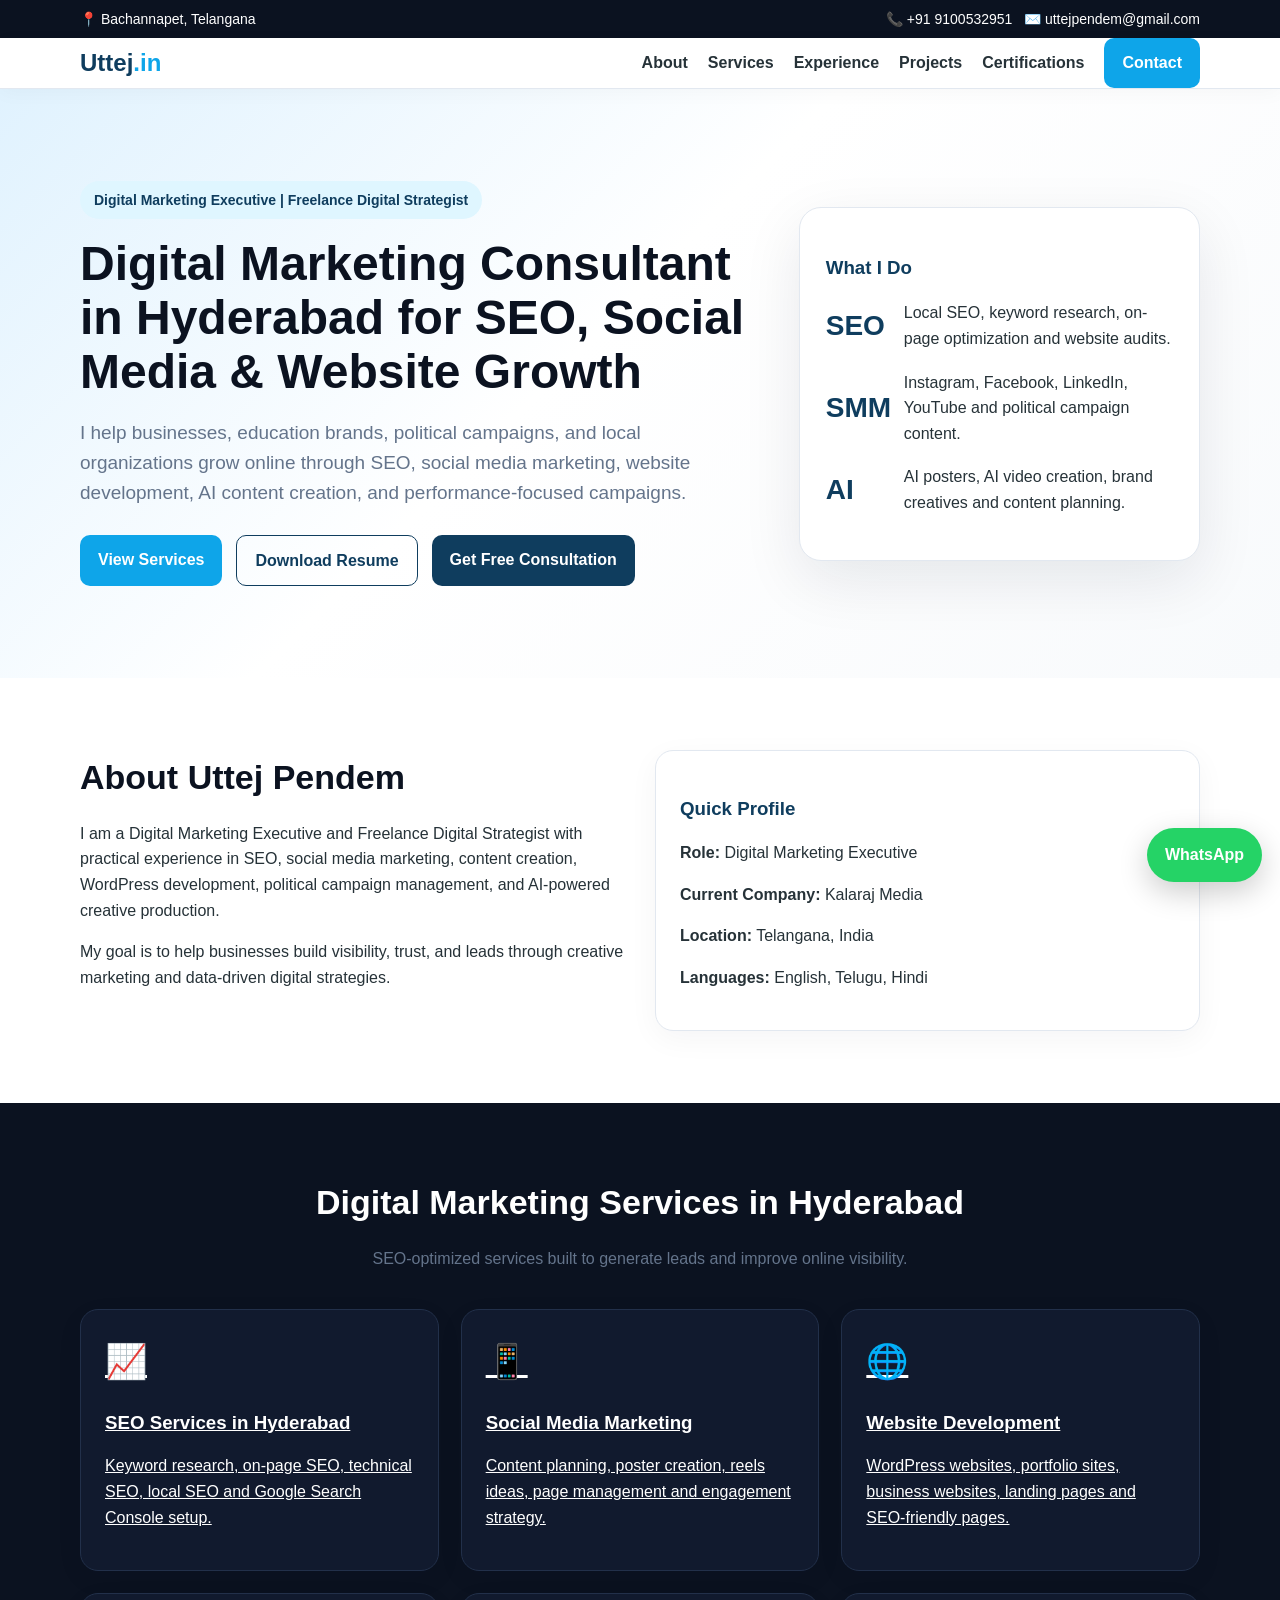
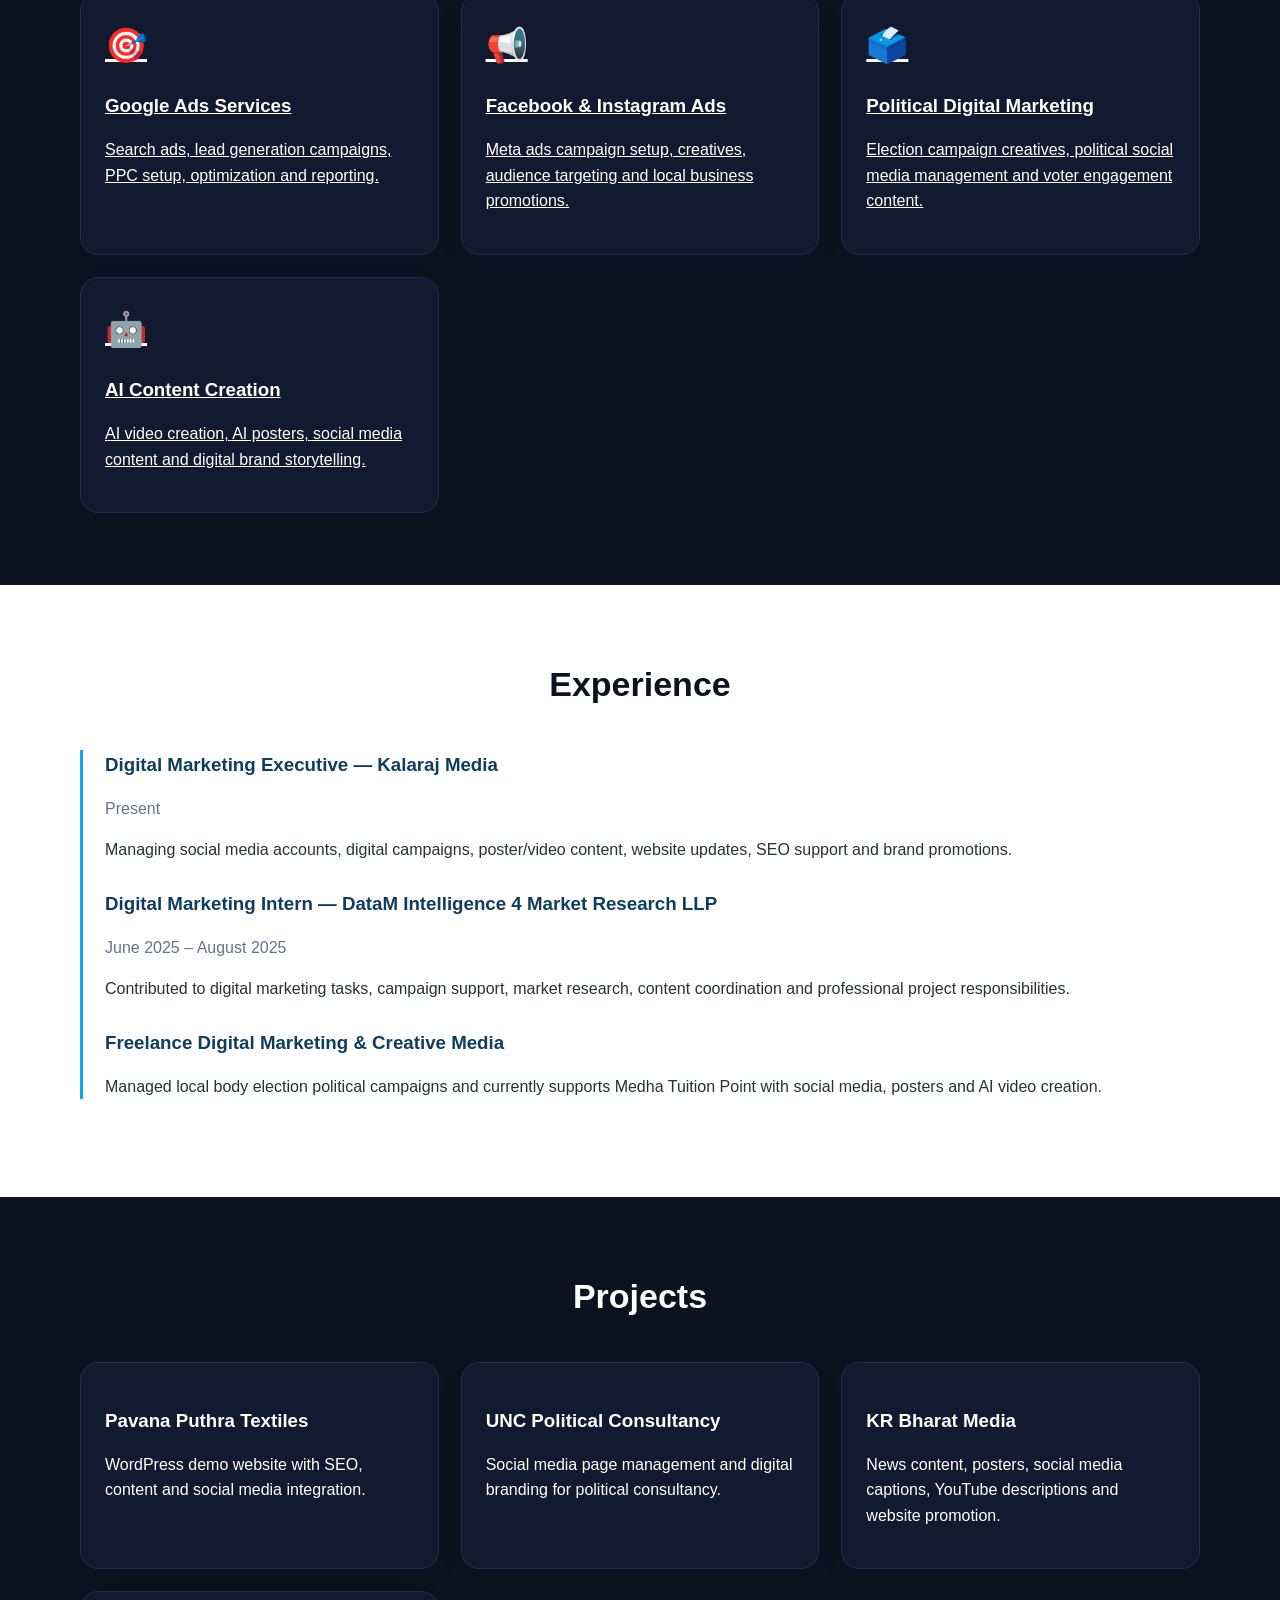
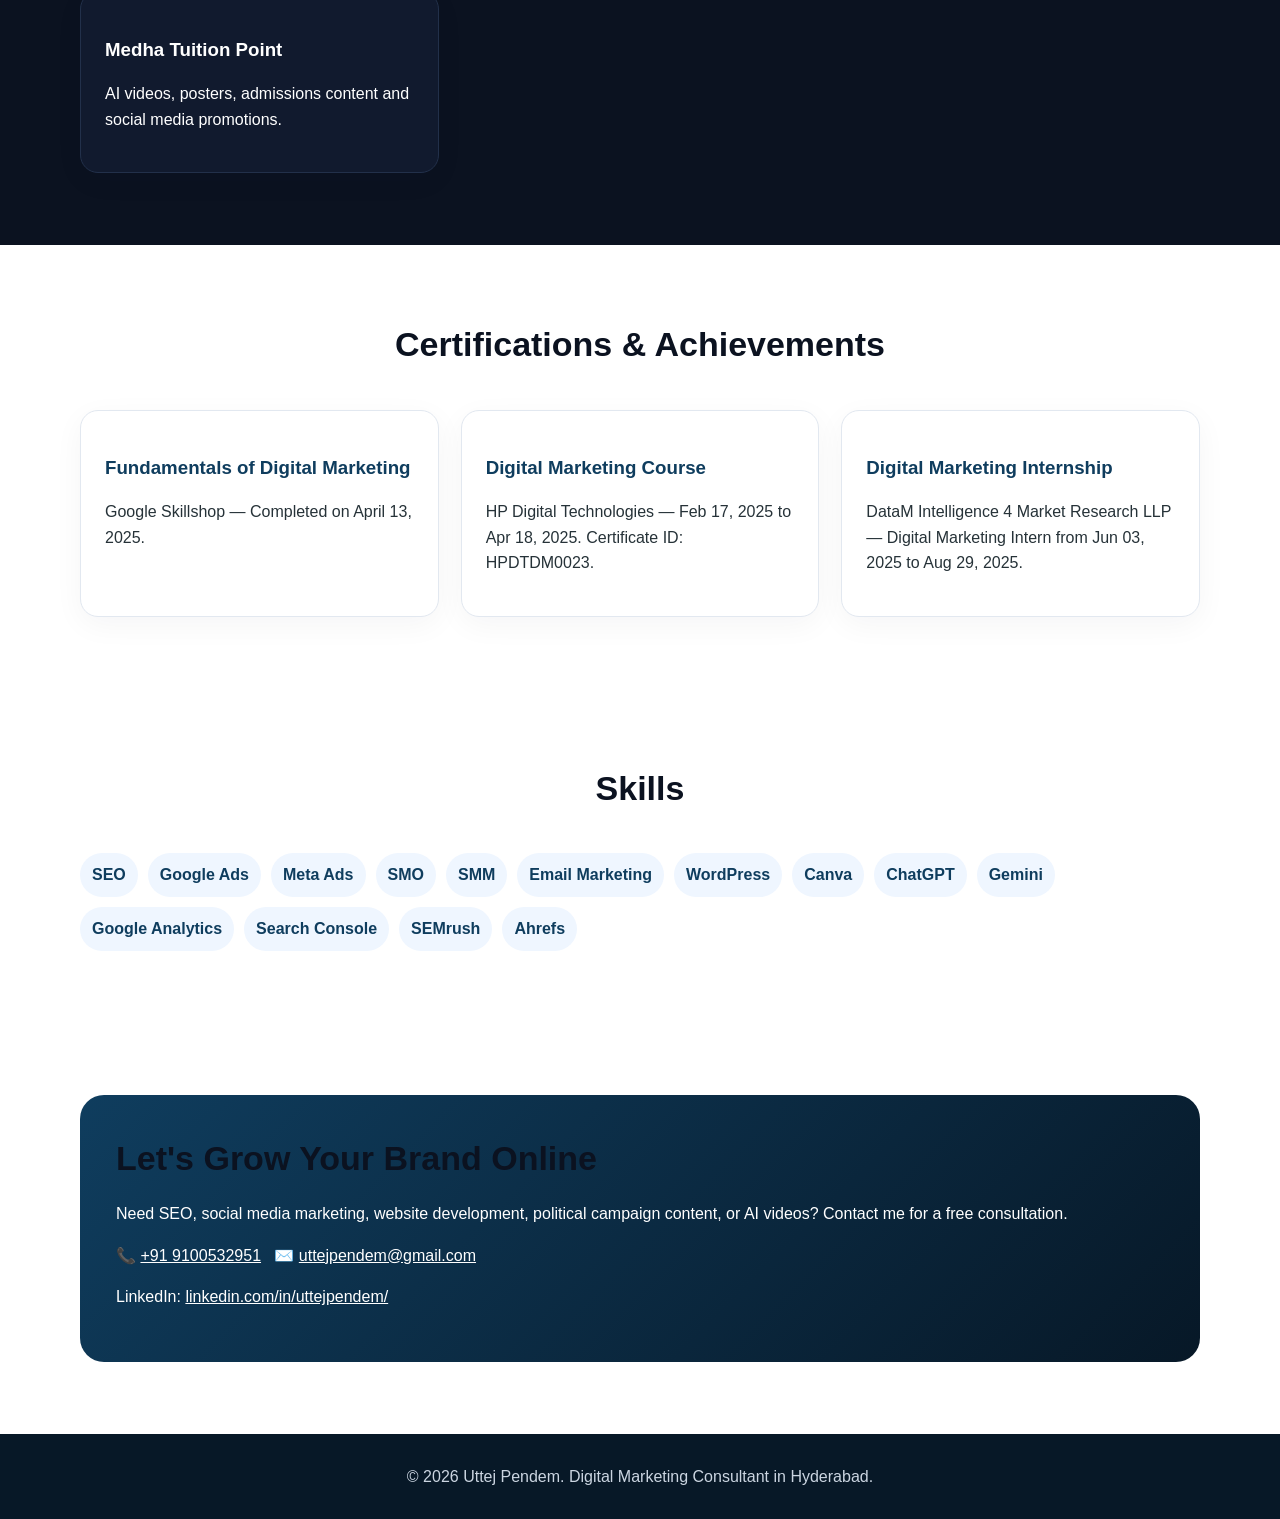
<file: index.html>
<!DOCTYPE html>
<html lang="en">
<head>
  <!-- Google tag (gtag.js) -->
<script async src="https://www.googletagmanager.com/gtag/js?id=G-8Q0YED52F7"></script>
<script>
  window.dataLayer = window.dataLayer || [];
  function gtag(){dataLayer.push(arguments);}
  gtag('js', new Date());

  gtag('config', 'G-8Q0YED52F7');
</script>
  <meta charset="UTF-8">
  <meta name="viewport" content="width=device-width, initial-scale=1.0">
  <title>Digital Marketing Consultant in Hyderabad | SEO, Social Media & Website Development | Uttej Pendem</title>
  <meta name="description" content="Uttej Pendem provides SEO, social media marketing, website development, Google Ads, Meta Ads, political campaign management, and AI content creation services in Hyderabad and Telangana.">
  <meta name="keywords" content="digital marketing consultant in Hyderabad, SEO expert Hyderabad, freelance digital marketer Hyderabad, social media marketing Hyderabad, website development Hyderabad, political digital marketing Telangana, AI video creation services">
  <link rel="canonical" href="https://uttej.in/">
  <meta property="og:title" content="Uttej Pendem | Digital Marketing Consultant in Hyderabad">
  <meta property="og:description" content="SEO, social media marketing, website development, political campaign management and AI content creation services.">
  <meta property="og:type" content="website">
  <meta property="og:url" content="https://uttej.in/">
  <link rel="stylesheet" href="style.css">
  <script type="application/ld+json">{"@context":"https://schema.org","@type":"Person","name":"Uttej Pendem","jobTitle":"Digital Marketing Executive","url":"https://uttej.in","email":"mailto:uttejpendem@gmail.com","telephone":"+919100532951","address":{"@type":"PostalAddress","addressLocality":"Bachannapet","addressRegion":"Telangana","addressCountry":"IN"},"sameAs":["https://linkedin.com/in/uttejpendem/"]}</script>
</head>
<body>
  <div class="topbar"><div class="container"><span>📍 Bachannapet, Telangana</span><span>📞 +91 9100532951 &nbsp; ✉️ uttejpendem@gmail.com</span></div></div>
  <nav class="nav"><div class="container"><a class="logo" href="index.html">Uttej<span>.in</span></a><div class="nav-links"><a href="#about">About</a><a href="#services">Services</a><a href="#experience">Experience</a><a href="#projects">Projects</a><a href="#certifications">Certifications</a><a href="#contact" class="btn">Contact</a></div></div></nav>

  <header class="hero"><div class="container hero-grid"><div><span class="badge">Digital Marketing Executive | Freelance Digital Strategist</span><h1>Digital Marketing Consultant in Hyderabad for SEO, Social Media & Website Growth</h1><p class="lead">I help businesses, education brands, political campaigns, and local organizations grow online through SEO, social media marketing, website development, AI content creation, and performance-focused campaigns.</p><div class="hero-actions"><a href="#services" class="btn">View Services</a><a href="assets/Uttej_Pendem_Resume.pdf" class="btn alt" download>Download Resume</a><a href="#contact" class="btn dark">Get Free Consultation</a></div></div><div class="hero-card"><h3>What I Do</h3><div class="stat"><strong>SEO</strong><span>Local SEO, keyword research, on-page optimization and website audits.</span></div><div class="stat"><strong>SMM</strong><span>Instagram, Facebook, LinkedIn, YouTube and political campaign content.</span></div><div class="stat"><strong>AI</strong><span>AI posters, AI video creation, brand creatives and content planning.</span></div></div></div></header>

  <section id="about"><div class="container split"><div><h2>About Uttej Pendem</h2><p>I am a Digital Marketing Executive and Freelance Digital Strategist with practical experience in SEO, social media marketing, content creation, WordPress development, political campaign management, and AI-powered creative production.</p><p>My goal is to help businesses build visibility, trust, and leads through creative marketing and data-driven digital strategies.</p></div><div class="card"><h3>Quick Profile</h3><p><strong>Role:</strong> Digital Marketing Executive</p><p><strong>Current Company:</strong> Kalaraj Media</p><p><strong>Location:</strong> Telangana, India</p><p><strong>Languages:</strong> English, Telugu, Hindi</p></div></div></section>

  <section id="services" class="dark-section"><div class="container"><div class="section-title"><h2>Digital Marketing Services in Hyderabad</h2><p class="muted">SEO-optimized services built to generate leads and improve online visibility.</p></div><div class="cards">
    <a class="card" href="services/seo-services-hyderabad.html"><div class="icon">📈</div><h3>SEO Services in Hyderabad</h3><p>Keyword research, on-page SEO, technical SEO, local SEO and Google Search Console setup.</p></a>
    <a class="card" href="services/social-media-marketing-hyderabad.html"><div class="icon">📱</div><h3>Social Media Marketing</h3><p>Content planning, poster creation, reels ideas, page management and engagement strategy.</p></a>
    <a class="card" href="services/website-development-hyderabad.html"><div class="icon">🌐</div><h3>Website Development</h3><p>WordPress websites, portfolio sites, business websites, landing pages and SEO-friendly pages.</p></a>
    <a class="card" href="services/google-ads-services-hyderabad.html"><div class="icon">🎯</div><h3>Google Ads Services</h3><p>Search ads, lead generation campaigns, PPC setup, optimization and reporting.</p></a>
    <a class="card" href="services/facebook-instagram-ads-hyderabad.html"><div class="icon">📢</div><h3>Facebook & Instagram Ads</h3><p>Meta ads campaign setup, creatives, audience targeting and local business promotions.</p></a>
    <a class="card" href="services/political-digital-marketing.html"><div class="icon">🗳️</div><h3>Political Digital Marketing</h3><p>Election campaign creatives, political social media management and voter engagement content.</p></a>
    <a class="card" href="services/ai-content-creation.html"><div class="icon">🤖</div><h3>AI Content Creation</h3><p>AI video creation, AI posters, social media content and digital brand storytelling.</p></a>
  </div></div></section>

  <section id="experience"><div class="container"><div class="section-title"><h2>Experience</h2></div><div class="timeline"><div class="timeline-item"><h3>Digital Marketing Executive — Kalaraj Media</h3><p class="muted">Present</p><p>Managing social media accounts, digital campaigns, poster/video content, website updates, SEO support and brand promotions.</p></div><div class="timeline-item"><h3>Digital Marketing Intern — DataM Intelligence 4 Market Research LLP</h3><p class="muted">June 2025 – August 2025</p><p>Contributed to digital marketing tasks, campaign support, market research, content coordination and professional project responsibilities.</p></div><div class="timeline-item"><h3>Freelance Digital Marketing & Creative Media</h3><p>Managed local body election political campaigns and currently supports Medha Tuition Point with social media, posters and AI video creation.</p></div></div></div></section>

  <section id="projects" class="dark-section"><div class="container"><div class="section-title"><h2>Projects</h2></div><div class="cards"><div class="card"><h3>Pavana Puthra Textiles</h3><p>WordPress demo website with SEO, content and social media integration.</p></div><div class="card"><h3>UNC Political Consultancy</h3><p>Social media page management and digital branding for political consultancy.</p></div><div class="card"><h3>KR Bharat Media</h3><p>News content, posters, social media captions, YouTube descriptions and website promotion.</p></div><div class="card"><h3>Medha Tuition Point</h3><p>AI videos, posters, admissions content and social media promotions.</p></div></div></div></section>

  <section id="certifications"><div class="container"><div class="section-title"><h2>Certifications & Achievements</h2></div><div class="cards"><div class="card"><h3>Fundamentals of Digital Marketing</h3><p>Google Skillshop — Completed on April 13, 2025.</p></div><div class="card"><h3>Digital Marketing Course</h3><p>HP Digital Technologies — Feb 17, 2025 to Apr 18, 2025. Certificate ID: HPDTDM0023.</p></div><div class="card"><h3>Digital Marketing Internship</h3><p>DataM Intelligence 4 Market Research LLP — Digital Marketing Intern from Jun 03, 2025 to Aug 29, 2025.</p></div></div></div></section>

  <section><div class="container"><div class="section-title"><h2>Skills</h2></div><div class="skills"><span class="skill">SEO</span><span class="skill">Google Ads</span><span class="skill">Meta Ads</span><span class="skill">SMO</span><span class="skill">SMM</span><span class="skill">Email Marketing</span><span class="skill">WordPress</span><span class="skill">Canva</span><span class="skill">ChatGPT</span><span class="skill">Gemini</span><span class="skill">Google Analytics</span><span class="skill">Search Console</span><span class="skill">SEMrush</span><span class="skill">Ahrefs</span></div></div></section>

  <section id="contact"><div class="container contact-box"><h2>Let's Grow Your Brand Online</h2><p>Need SEO, social media marketing, website development, political campaign content, or AI videos? Contact me for a free consultation.</p><p>📞 <a href="tel:+919100532951">+91 9100532951</a> &nbsp; ✉️ <a href="mailto:uttejpendem@gmail.com">uttejpendem@gmail.com</a></p><p>LinkedIn: <a href="https://linkedin.com/in/uttejpendem/">linkedin.com/in/uttejpendem/</a></p></div></section>

  <footer class="footer"><div class="container">© 2026 Uttej Pendem. Digital Marketing Consultant in Hyderabad.</div></footer><a class="whatsapp" href="https://wa.me/919100532951">WhatsApp</a><script src="script.js"></script>
</body></html>
</file>
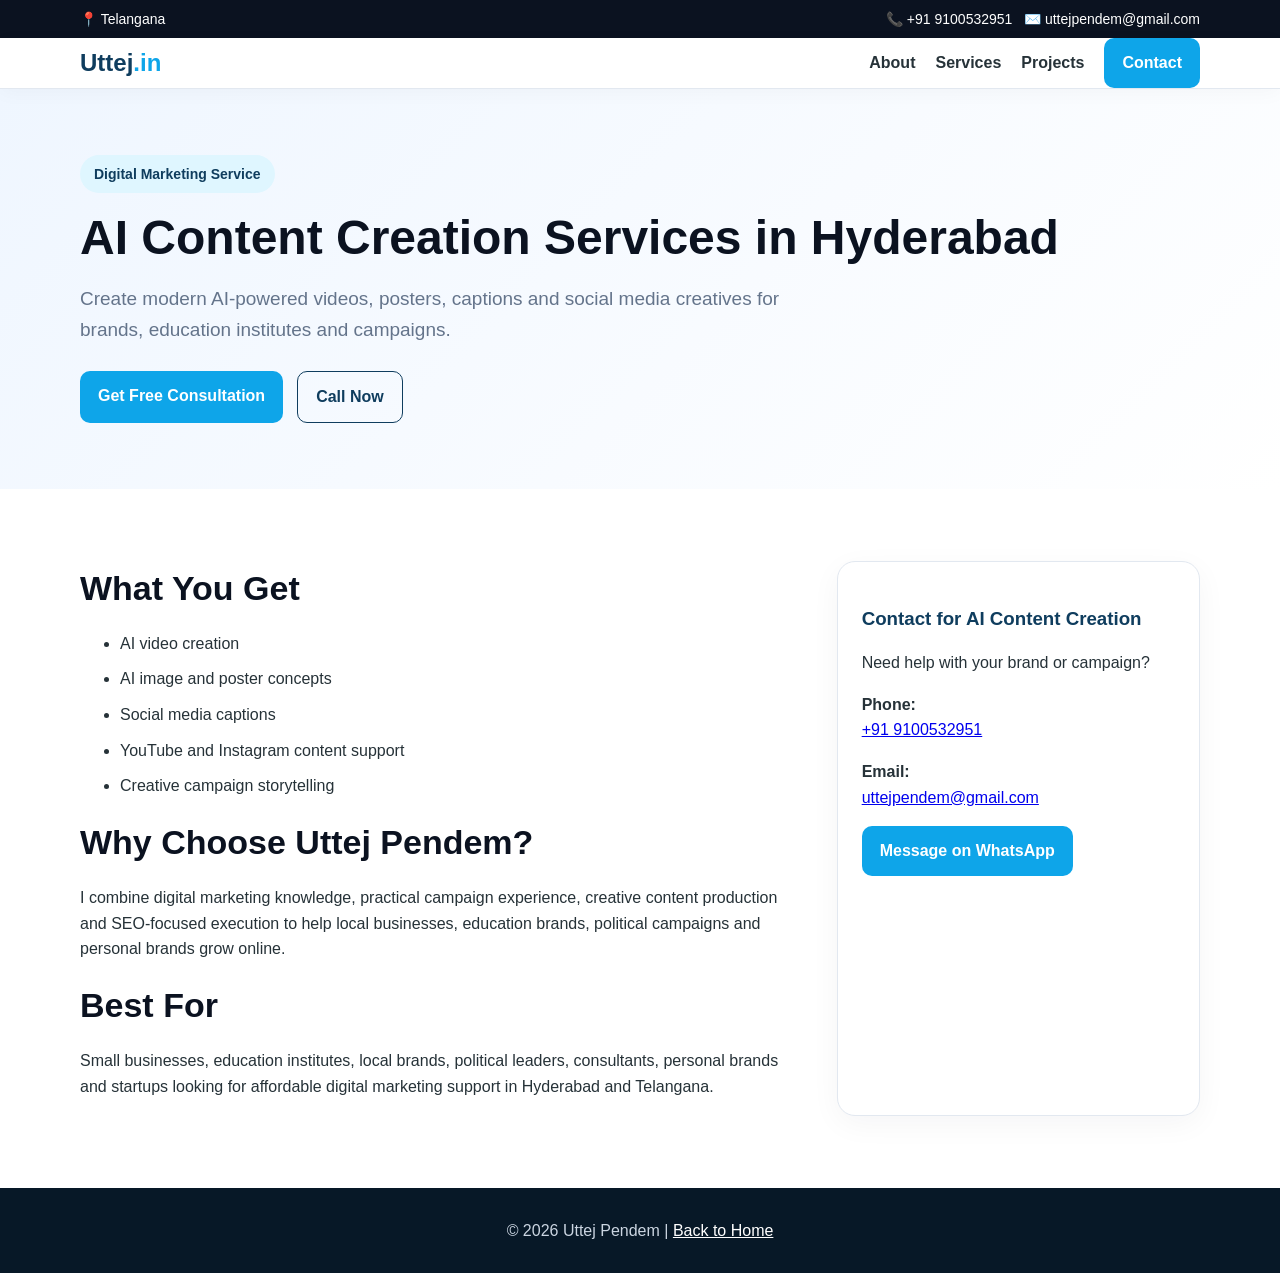
<file: services/ai-content-creation.html>
<!DOCTYPE html>
<html lang="en"><head><meta charset="UTF-8"><meta name="viewport" content="width=device-width, initial-scale=1.0"><title>AI Content Creation Services in Hyderabad | Uttej Pendem</title><meta name="description" content="Create modern AI-powered videos, posters, captions and social media creatives for brands, education institutes and campaigns."><meta name="keywords" content="AI video creation services, AI content creation Hyderabad, AI posters, AI marketing services"><link rel="canonical" href="https://uttej.in/services/ai-content-creation.html"><link rel="stylesheet" href="../style.css"></head><body><div class="topbar"><div class="container"><span>📍 Telangana</span><span>📞 +91 9100532951 &nbsp; ✉️ uttejpendem@gmail.com</span></div></div><nav class="nav"><div class="container"><a class="logo" href="../index.html">Uttej<span>.in</span></a><div class="nav-links"><a href="../index.html#about">About</a><a href="../index.html#services">Services</a><a href="../index.html#projects">Projects</a><a href="../index.html#contact" class="btn">Contact</a></div></div></nav><header class="page-hero"><div class="container"><span class="badge">Digital Marketing Service</span><h1>AI Content Creation Services in Hyderabad</h1><p class="lead">Create modern AI-powered videos, posters, captions and social media creatives for brands, education institutes and campaigns.</p><div class="hero-actions"><a class="btn" href="../index.html#contact">Get Free Consultation</a><a class="btn alt" href="tel:+919100532951">Call Now</a></div></div></header><section><div class="container service-content"><main><h2>What You Get</h2><ul class="list"><li>AI video creation</li><li>AI image and poster concepts</li><li>Social media captions</li><li>YouTube and Instagram content support</li><li>Creative campaign storytelling</li></ul><h2>Why Choose Uttej Pendem?</h2><p>I combine digital marketing knowledge, practical campaign experience, creative content production and SEO-focused execution to help local businesses, education brands, political campaigns and personal brands grow online.</p><h2>Best For</h2><p>Small businesses, education institutes, local brands, political leaders, consultants, personal brands and startups looking for affordable digital marketing support in Hyderabad and Telangana.</p></main><aside class="card"><h3>Contact for AI Content Creation</h3><p>Need help with your brand or campaign?</p><p><strong>Phone:</strong><br><a href="tel:+919100532951">+91 9100532951</a></p><p><strong>Email:</strong><br><a href="mailto:uttejpendem@gmail.com">uttejpendem@gmail.com</a></p><a class="btn" href="https://wa.me/919100532951">Message on WhatsApp</a></aside></div></section><footer class="footer"><div class="container">© 2026 Uttej Pendem | <a style="color:white" href="../index.html">Back to Home</a></div></footer></body></html>
</file>
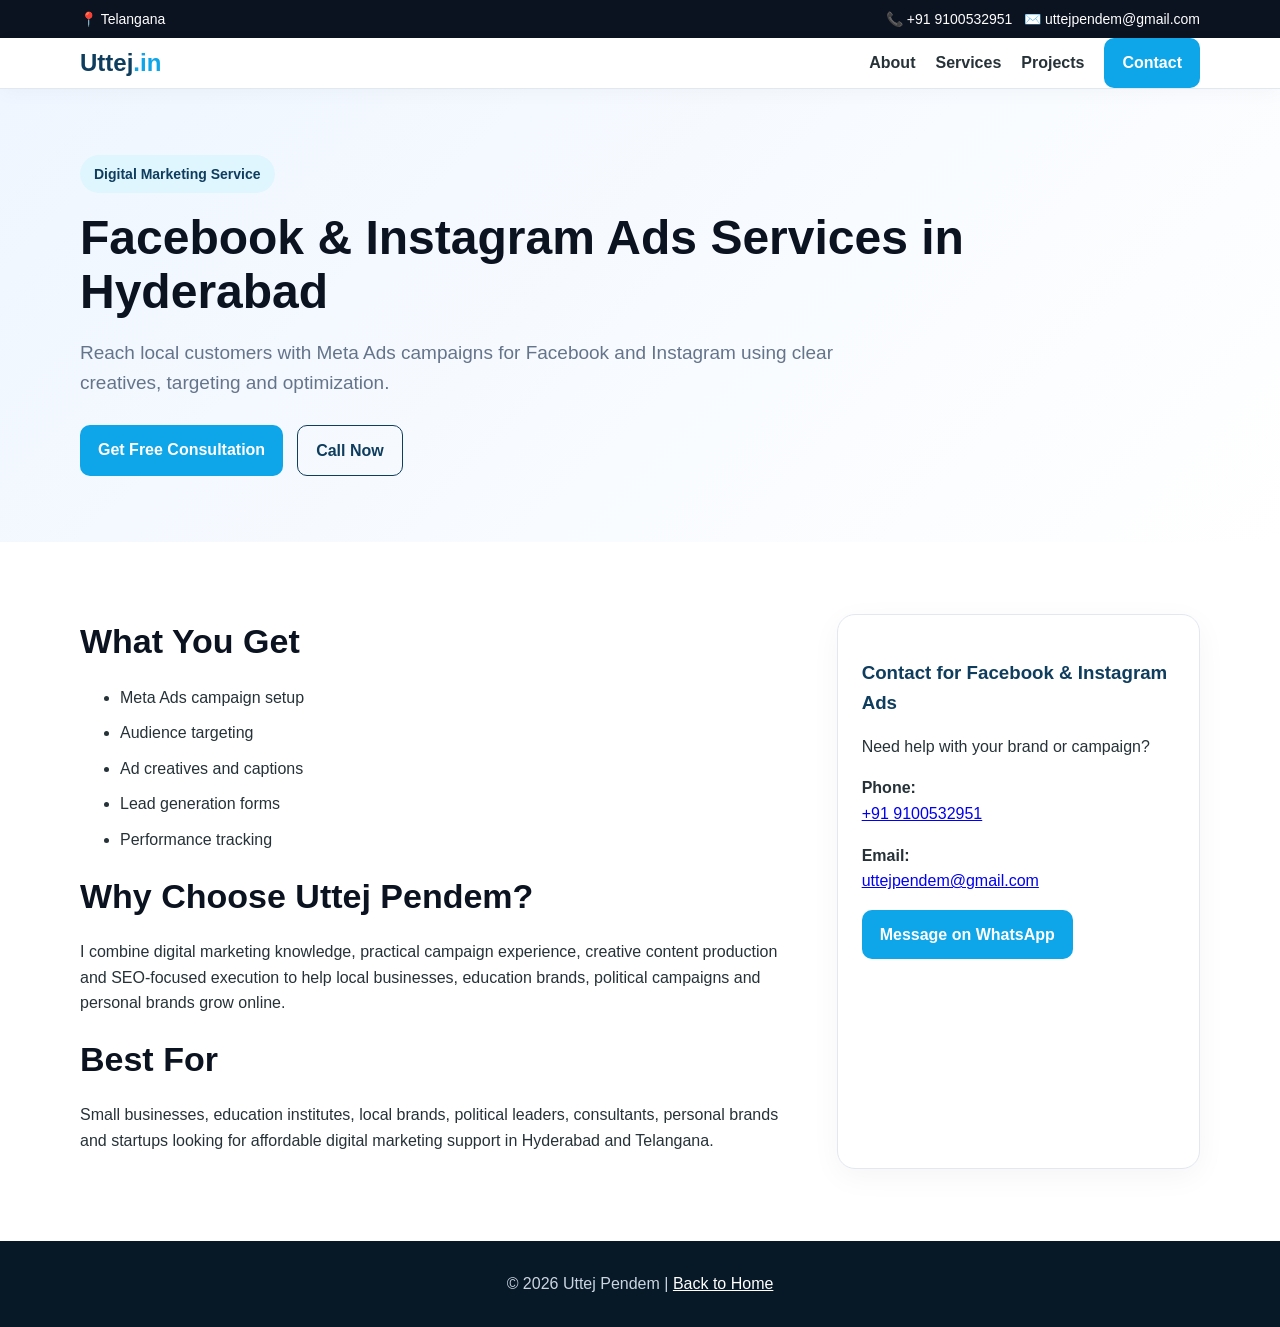
<file: services/facebook-instagram-ads-hyderabad.html>
<!DOCTYPE html>
<html lang="en"><head><meta charset="UTF-8"><meta name="viewport" content="width=device-width, initial-scale=1.0"><title>Facebook & Instagram Ads Services in Hyderabad | Uttej Pendem</title><meta name="description" content="Reach local customers with Meta Ads campaigns for Facebook and Instagram using clear creatives, targeting and optimization."><meta name="keywords" content="Facebook Ads Hyderabad, Instagram Ads expert, Meta Ads management"><link rel="canonical" href="https://uttej.in/services/facebook-instagram-ads-hyderabad.html"><link rel="stylesheet" href="../style.css"></head><body><div class="topbar"><div class="container"><span>📍 Telangana</span><span>📞 +91 9100532951 &nbsp; ✉️ uttejpendem@gmail.com</span></div></div><nav class="nav"><div class="container"><a class="logo" href="../index.html">Uttej<span>.in</span></a><div class="nav-links"><a href="../index.html#about">About</a><a href="../index.html#services">Services</a><a href="../index.html#projects">Projects</a><a href="../index.html#contact" class="btn">Contact</a></div></div></nav><header class="page-hero"><div class="container"><span class="badge">Digital Marketing Service</span><h1>Facebook & Instagram Ads Services in Hyderabad</h1><p class="lead">Reach local customers with Meta Ads campaigns for Facebook and Instagram using clear creatives, targeting and optimization.</p><div class="hero-actions"><a class="btn" href="../index.html#contact">Get Free Consultation</a><a class="btn alt" href="tel:+919100532951">Call Now</a></div></div></header><section><div class="container service-content"><main><h2>What You Get</h2><ul class="list"><li>Meta Ads campaign setup</li><li>Audience targeting</li><li>Ad creatives and captions</li><li>Lead generation forms</li><li>Performance tracking</li></ul><h2>Why Choose Uttej Pendem?</h2><p>I combine digital marketing knowledge, practical campaign experience, creative content production and SEO-focused execution to help local businesses, education brands, political campaigns and personal brands grow online.</p><h2>Best For</h2><p>Small businesses, education institutes, local brands, political leaders, consultants, personal brands and startups looking for affordable digital marketing support in Hyderabad and Telangana.</p></main><aside class="card"><h3>Contact for Facebook & Instagram Ads</h3><p>Need help with your brand or campaign?</p><p><strong>Phone:</strong><br><a href="tel:+919100532951">+91 9100532951</a></p><p><strong>Email:</strong><br><a href="mailto:uttejpendem@gmail.com">uttejpendem@gmail.com</a></p><a class="btn" href="https://wa.me/919100532951">Message on WhatsApp</a></aside></div></section><footer class="footer"><div class="container">© 2026 Uttej Pendem | <a style="color:white" href="../index.html">Back to Home</a></div></footer></body></html>
</file>
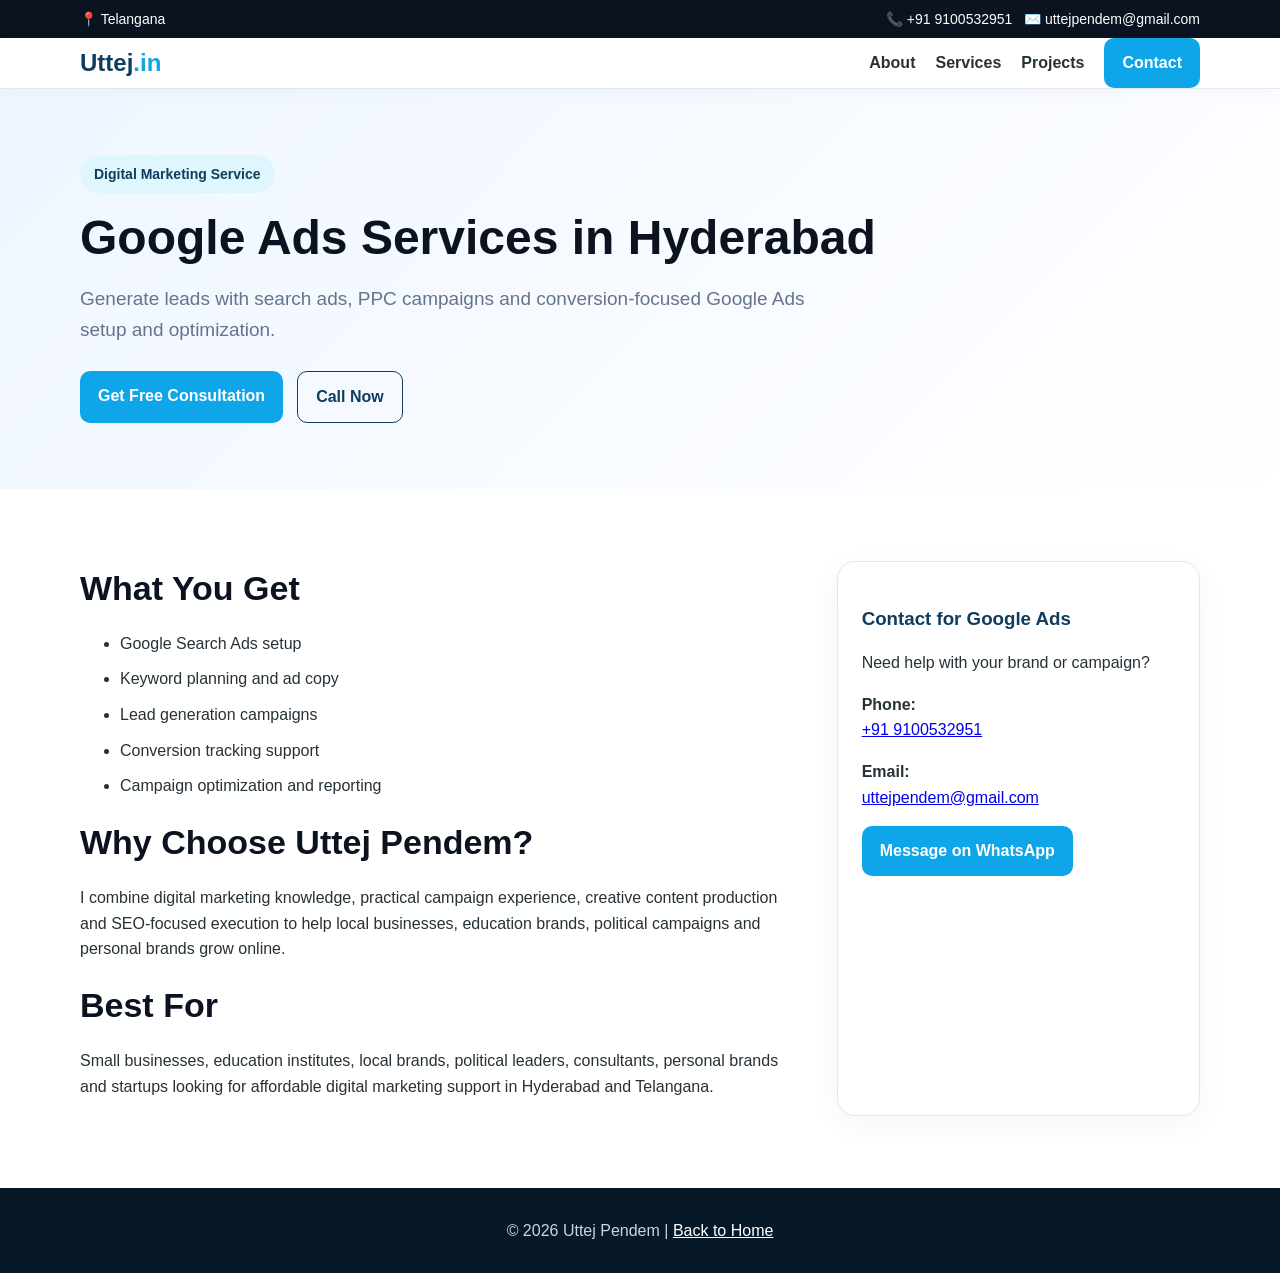
<file: services/google-ads-services-hyderabad.html>
<!DOCTYPE html>
<html lang="en"><head><meta charset="UTF-8"><meta name="viewport" content="width=device-width, initial-scale=1.0"><title>Google Ads Services in Hyderabad | Uttej Pendem</title><meta name="description" content="Generate leads with search ads, PPC campaigns and conversion-focused Google Ads setup and optimization."><meta name="keywords" content="Google Ads expert Hyderabad, PPC services Hyderabad, lead generation ads"><link rel="canonical" href="https://uttej.in/services/google-ads-services-hyderabad.html"><link rel="stylesheet" href="../style.css"></head><body><div class="topbar"><div class="container"><span>📍 Telangana</span><span>📞 +91 9100532951 &nbsp; ✉️ uttejpendem@gmail.com</span></div></div><nav class="nav"><div class="container"><a class="logo" href="../index.html">Uttej<span>.in</span></a><div class="nav-links"><a href="../index.html#about">About</a><a href="../index.html#services">Services</a><a href="../index.html#projects">Projects</a><a href="../index.html#contact" class="btn">Contact</a></div></div></nav><header class="page-hero"><div class="container"><span class="badge">Digital Marketing Service</span><h1>Google Ads Services in Hyderabad</h1><p class="lead">Generate leads with search ads, PPC campaigns and conversion-focused Google Ads setup and optimization.</p><div class="hero-actions"><a class="btn" href="../index.html#contact">Get Free Consultation</a><a class="btn alt" href="tel:+919100532951">Call Now</a></div></div></header><section><div class="container service-content"><main><h2>What You Get</h2><ul class="list"><li>Google Search Ads setup</li><li>Keyword planning and ad copy</li><li>Lead generation campaigns</li><li>Conversion tracking support</li><li>Campaign optimization and reporting</li></ul><h2>Why Choose Uttej Pendem?</h2><p>I combine digital marketing knowledge, practical campaign experience, creative content production and SEO-focused execution to help local businesses, education brands, political campaigns and personal brands grow online.</p><h2>Best For</h2><p>Small businesses, education institutes, local brands, political leaders, consultants, personal brands and startups looking for affordable digital marketing support in Hyderabad and Telangana.</p></main><aside class="card"><h3>Contact for Google Ads</h3><p>Need help with your brand or campaign?</p><p><strong>Phone:</strong><br><a href="tel:+919100532951">+91 9100532951</a></p><p><strong>Email:</strong><br><a href="mailto:uttejpendem@gmail.com">uttejpendem@gmail.com</a></p><a class="btn" href="https://wa.me/919100532951">Message on WhatsApp</a></aside></div></section><footer class="footer"><div class="container">© 2026 Uttej Pendem | <a style="color:white" href="../index.html">Back to Home</a></div></footer></body></html>
</file>
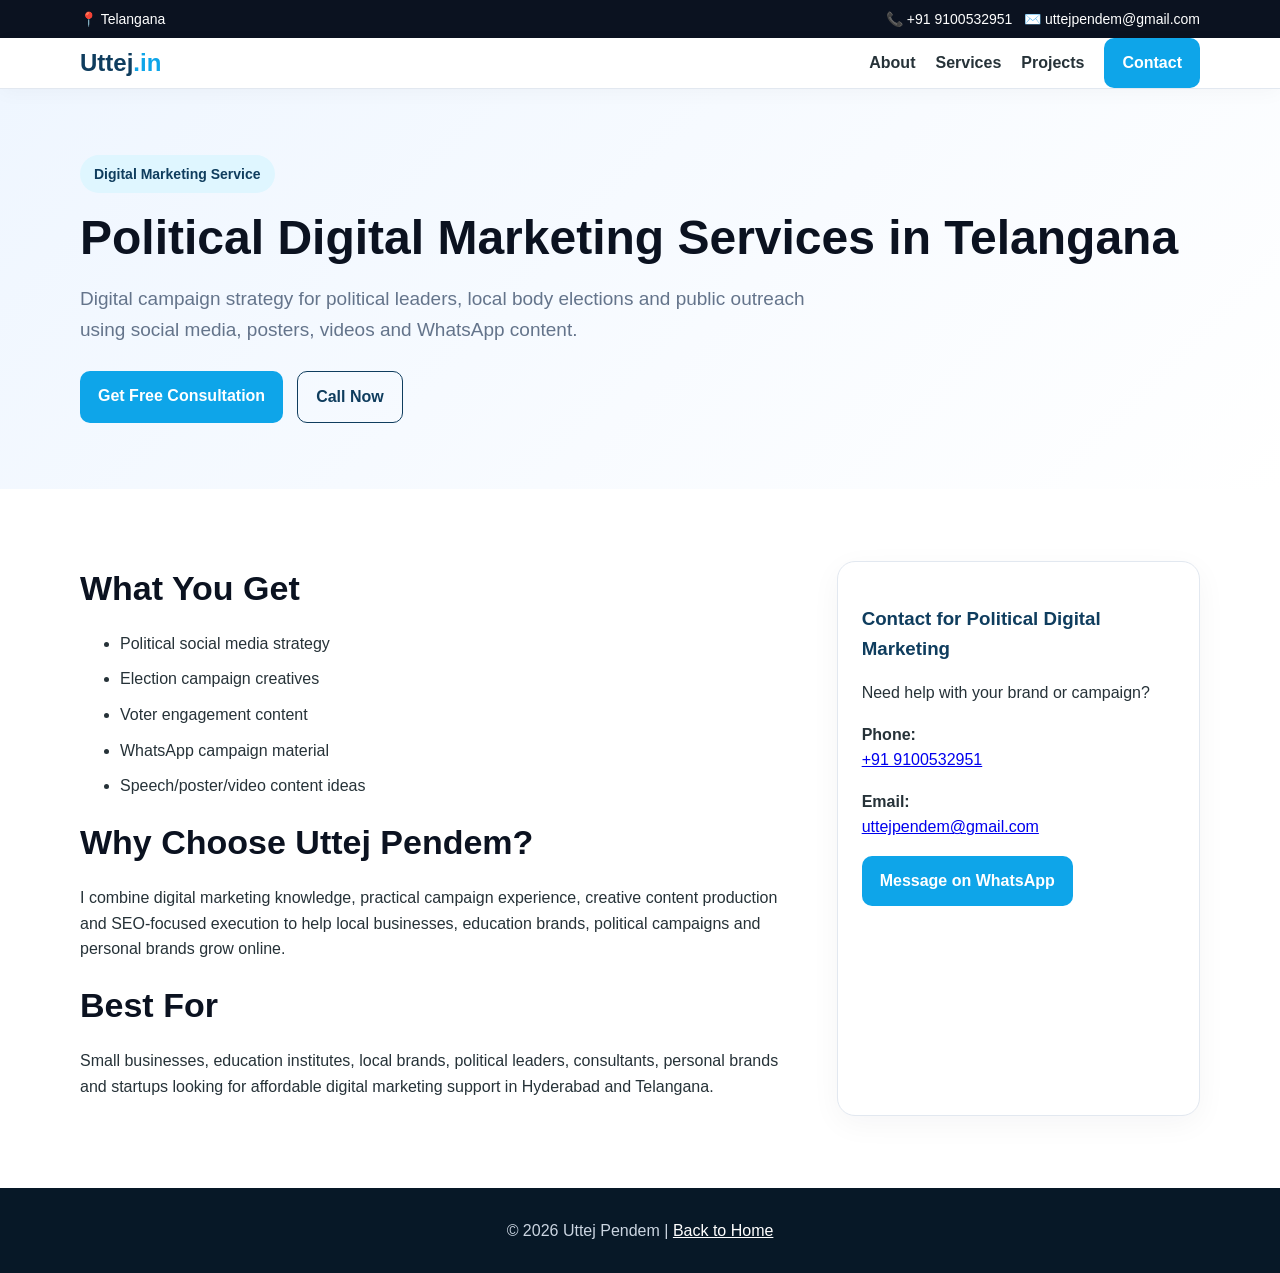
<file: services/political-digital-marketing.html>
<!DOCTYPE html>
<html lang="en"><head><meta charset="UTF-8"><meta name="viewport" content="width=device-width, initial-scale=1.0"><title>Political Digital Marketing Services in Telangana | Uttej Pendem</title><meta name="description" content="Digital campaign strategy for political leaders, local body elections and public outreach using social media, posters, videos and WhatsApp content."><meta name="keywords" content="political digital marketing services, election campaign management, political social media management, political campaign strategist Telangana"><link rel="canonical" href="https://uttej.in/services/political-digital-marketing.html"><link rel="stylesheet" href="../style.css"></head><body><div class="topbar"><div class="container"><span>📍 Telangana</span><span>📞 +91 9100532951 &nbsp; ✉️ uttejpendem@gmail.com</span></div></div><nav class="nav"><div class="container"><a class="logo" href="../index.html">Uttej<span>.in</span></a><div class="nav-links"><a href="../index.html#about">About</a><a href="../index.html#services">Services</a><a href="../index.html#projects">Projects</a><a href="../index.html#contact" class="btn">Contact</a></div></div></nav><header class="page-hero"><div class="container"><span class="badge">Digital Marketing Service</span><h1>Political Digital Marketing Services in Telangana</h1><p class="lead">Digital campaign strategy for political leaders, local body elections and public outreach using social media, posters, videos and WhatsApp content.</p><div class="hero-actions"><a class="btn" href="../index.html#contact">Get Free Consultation</a><a class="btn alt" href="tel:+919100532951">Call Now</a></div></div></header><section><div class="container service-content"><main><h2>What You Get</h2><ul class="list"><li>Political social media strategy</li><li>Election campaign creatives</li><li>Voter engagement content</li><li>WhatsApp campaign material</li><li>Speech/poster/video content ideas</li></ul><h2>Why Choose Uttej Pendem?</h2><p>I combine digital marketing knowledge, practical campaign experience, creative content production and SEO-focused execution to help local businesses, education brands, political campaigns and personal brands grow online.</p><h2>Best For</h2><p>Small businesses, education institutes, local brands, political leaders, consultants, personal brands and startups looking for affordable digital marketing support in Hyderabad and Telangana.</p></main><aside class="card"><h3>Contact for Political Digital Marketing</h3><p>Need help with your brand or campaign?</p><p><strong>Phone:</strong><br><a href="tel:+919100532951">+91 9100532951</a></p><p><strong>Email:</strong><br><a href="mailto:uttejpendem@gmail.com">uttejpendem@gmail.com</a></p><a class="btn" href="https://wa.me/919100532951">Message on WhatsApp</a></aside></div></section><footer class="footer"><div class="container">© 2026 Uttej Pendem | <a style="color:white" href="../index.html">Back to Home</a></div></footer></body></html>
</file>
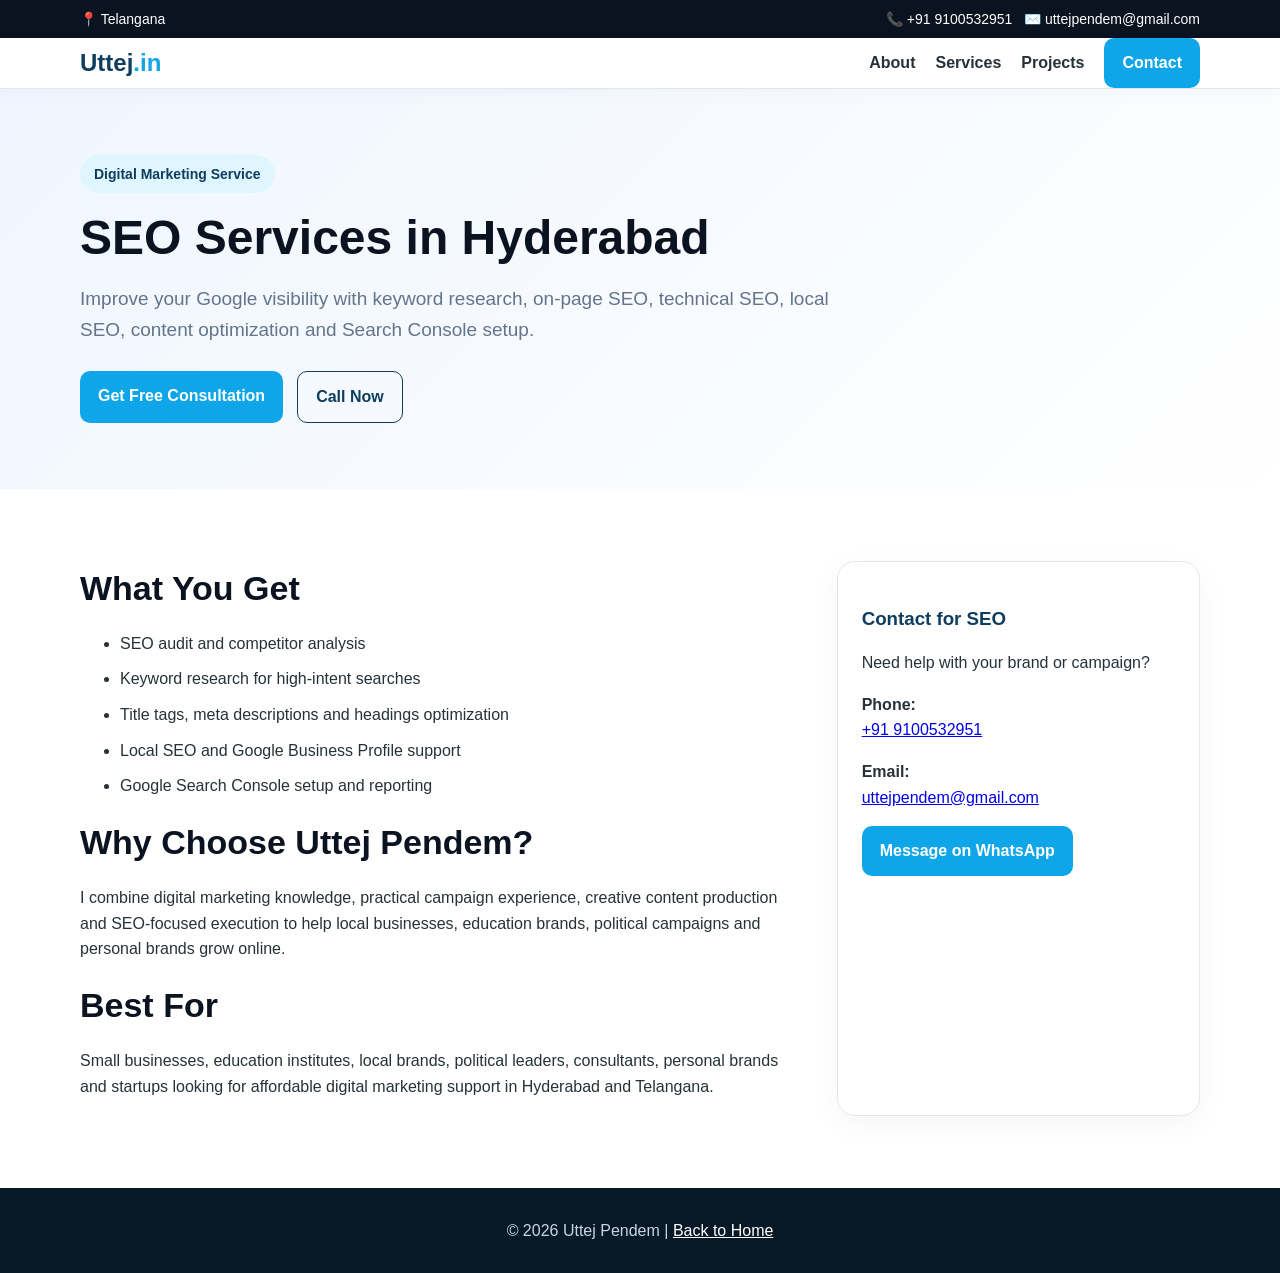
<file: services/seo-services-hyderabad.html>
<!DOCTYPE html>
<html lang="en"><head><meta charset="UTF-8"><meta name="viewport" content="width=device-width, initial-scale=1.0"><title>SEO Services in Hyderabad | Uttej Pendem</title><meta name="description" content="Improve your Google visibility with keyword research, on-page SEO, technical SEO, local SEO, content optimization and Search Console setup."><meta name="keywords" content="SEO expert in Hyderabad, local SEO services, on-page SEO, technical SEO, keyword research"><link rel="canonical" href="https://uttej.in/services/seo-services-hyderabad.html"><link rel="stylesheet" href="../style.css"></head><body><div class="topbar"><div class="container"><span>📍 Telangana</span><span>📞 +91 9100532951 &nbsp; ✉️ uttejpendem@gmail.com</span></div></div><nav class="nav"><div class="container"><a class="logo" href="../index.html">Uttej<span>.in</span></a><div class="nav-links"><a href="../index.html#about">About</a><a href="../index.html#services">Services</a><a href="../index.html#projects">Projects</a><a href="../index.html#contact" class="btn">Contact</a></div></div></nav><header class="page-hero"><div class="container"><span class="badge">Digital Marketing Service</span><h1>SEO Services in Hyderabad</h1><p class="lead">Improve your Google visibility with keyword research, on-page SEO, technical SEO, local SEO, content optimization and Search Console setup.</p><div class="hero-actions"><a class="btn" href="../index.html#contact">Get Free Consultation</a><a class="btn alt" href="tel:+919100532951">Call Now</a></div></div></header><section><div class="container service-content"><main><h2>What You Get</h2><ul class="list"><li>SEO audit and competitor analysis</li><li>Keyword research for high-intent searches</li><li>Title tags, meta descriptions and headings optimization</li><li>Local SEO and Google Business Profile support</li><li>Google Search Console setup and reporting</li></ul><h2>Why Choose Uttej Pendem?</h2><p>I combine digital marketing knowledge, practical campaign experience, creative content production and SEO-focused execution to help local businesses, education brands, political campaigns and personal brands grow online.</p><h2>Best For</h2><p>Small businesses, education institutes, local brands, political leaders, consultants, personal brands and startups looking for affordable digital marketing support in Hyderabad and Telangana.</p></main><aside class="card"><h3>Contact for SEO</h3><p>Need help with your brand or campaign?</p><p><strong>Phone:</strong><br><a href="tel:+919100532951">+91 9100532951</a></p><p><strong>Email:</strong><br><a href="mailto:uttejpendem@gmail.com">uttejpendem@gmail.com</a></p><a class="btn" href="https://wa.me/919100532951">Message on WhatsApp</a></aside></div></section><footer class="footer"><div class="container">© 2026 Uttej Pendem | <a style="color:white" href="../index.html">Back to Home</a></div></footer></body></html>
</file>
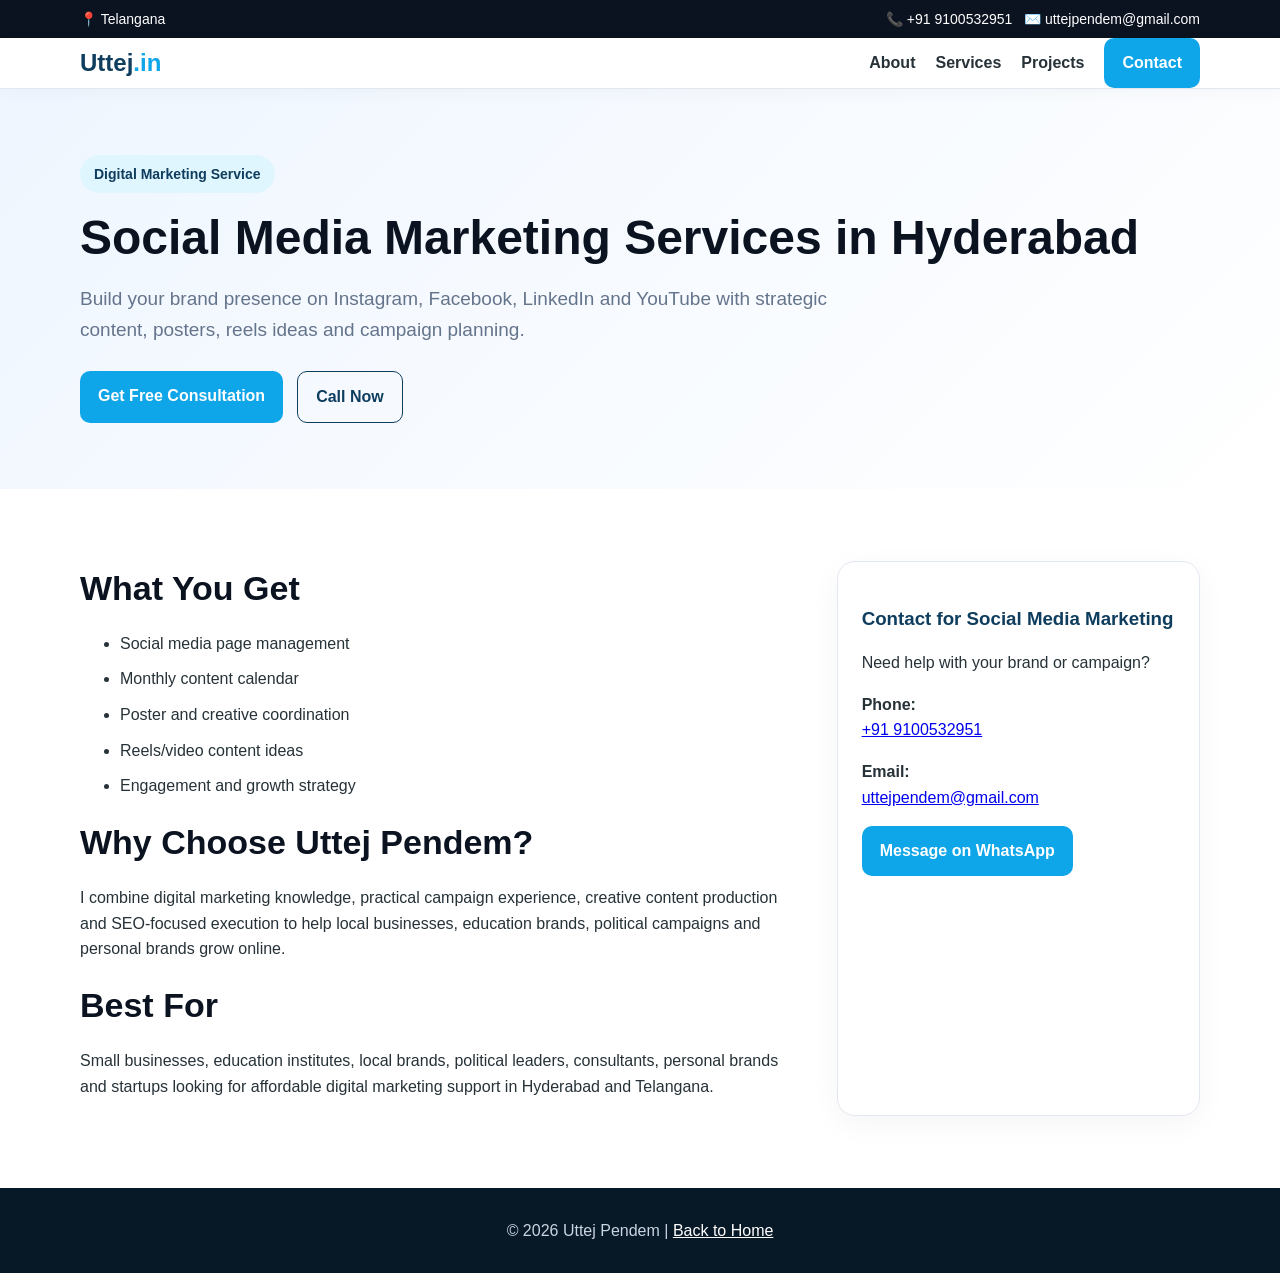
<file: services/social-media-marketing-hyderabad.html>
<!DOCTYPE html>
<html lang="en"><head><meta charset="UTF-8"><meta name="viewport" content="width=device-width, initial-scale=1.0"><title>Social Media Marketing Services in Hyderabad | Uttej Pendem</title><meta name="description" content="Build your brand presence on Instagram, Facebook, LinkedIn and YouTube with strategic content, posters, reels ideas and campaign planning."><meta name="keywords" content="social media marketing Hyderabad, Instagram marketing, Facebook marketing, social media management"><link rel="canonical" href="https://uttej.in/services/social-media-marketing-hyderabad.html"><link rel="stylesheet" href="../style.css"></head><body><div class="topbar"><div class="container"><span>📍 Telangana</span><span>📞 +91 9100532951 &nbsp; ✉️ uttejpendem@gmail.com</span></div></div><nav class="nav"><div class="container"><a class="logo" href="../index.html">Uttej<span>.in</span></a><div class="nav-links"><a href="../index.html#about">About</a><a href="../index.html#services">Services</a><a href="../index.html#projects">Projects</a><a href="../index.html#contact" class="btn">Contact</a></div></div></nav><header class="page-hero"><div class="container"><span class="badge">Digital Marketing Service</span><h1>Social Media Marketing Services in Hyderabad</h1><p class="lead">Build your brand presence on Instagram, Facebook, LinkedIn and YouTube with strategic content, posters, reels ideas and campaign planning.</p><div class="hero-actions"><a class="btn" href="../index.html#contact">Get Free Consultation</a><a class="btn alt" href="tel:+919100532951">Call Now</a></div></div></header><section><div class="container service-content"><main><h2>What You Get</h2><ul class="list"><li>Social media page management</li><li>Monthly content calendar</li><li>Poster and creative coordination</li><li>Reels/video content ideas</li><li>Engagement and growth strategy</li></ul><h2>Why Choose Uttej Pendem?</h2><p>I combine digital marketing knowledge, practical campaign experience, creative content production and SEO-focused execution to help local businesses, education brands, political campaigns and personal brands grow online.</p><h2>Best For</h2><p>Small businesses, education institutes, local brands, political leaders, consultants, personal brands and startups looking for affordable digital marketing support in Hyderabad and Telangana.</p></main><aside class="card"><h3>Contact for Social Media Marketing</h3><p>Need help with your brand or campaign?</p><p><strong>Phone:</strong><br><a href="tel:+919100532951">+91 9100532951</a></p><p><strong>Email:</strong><br><a href="mailto:uttejpendem@gmail.com">uttejpendem@gmail.com</a></p><a class="btn" href="https://wa.me/919100532951">Message on WhatsApp</a></aside></div></section><footer class="footer"><div class="container">© 2026 Uttej Pendem | <a style="color:white" href="../index.html">Back to Home</a></div></footer></body></html>
</file>
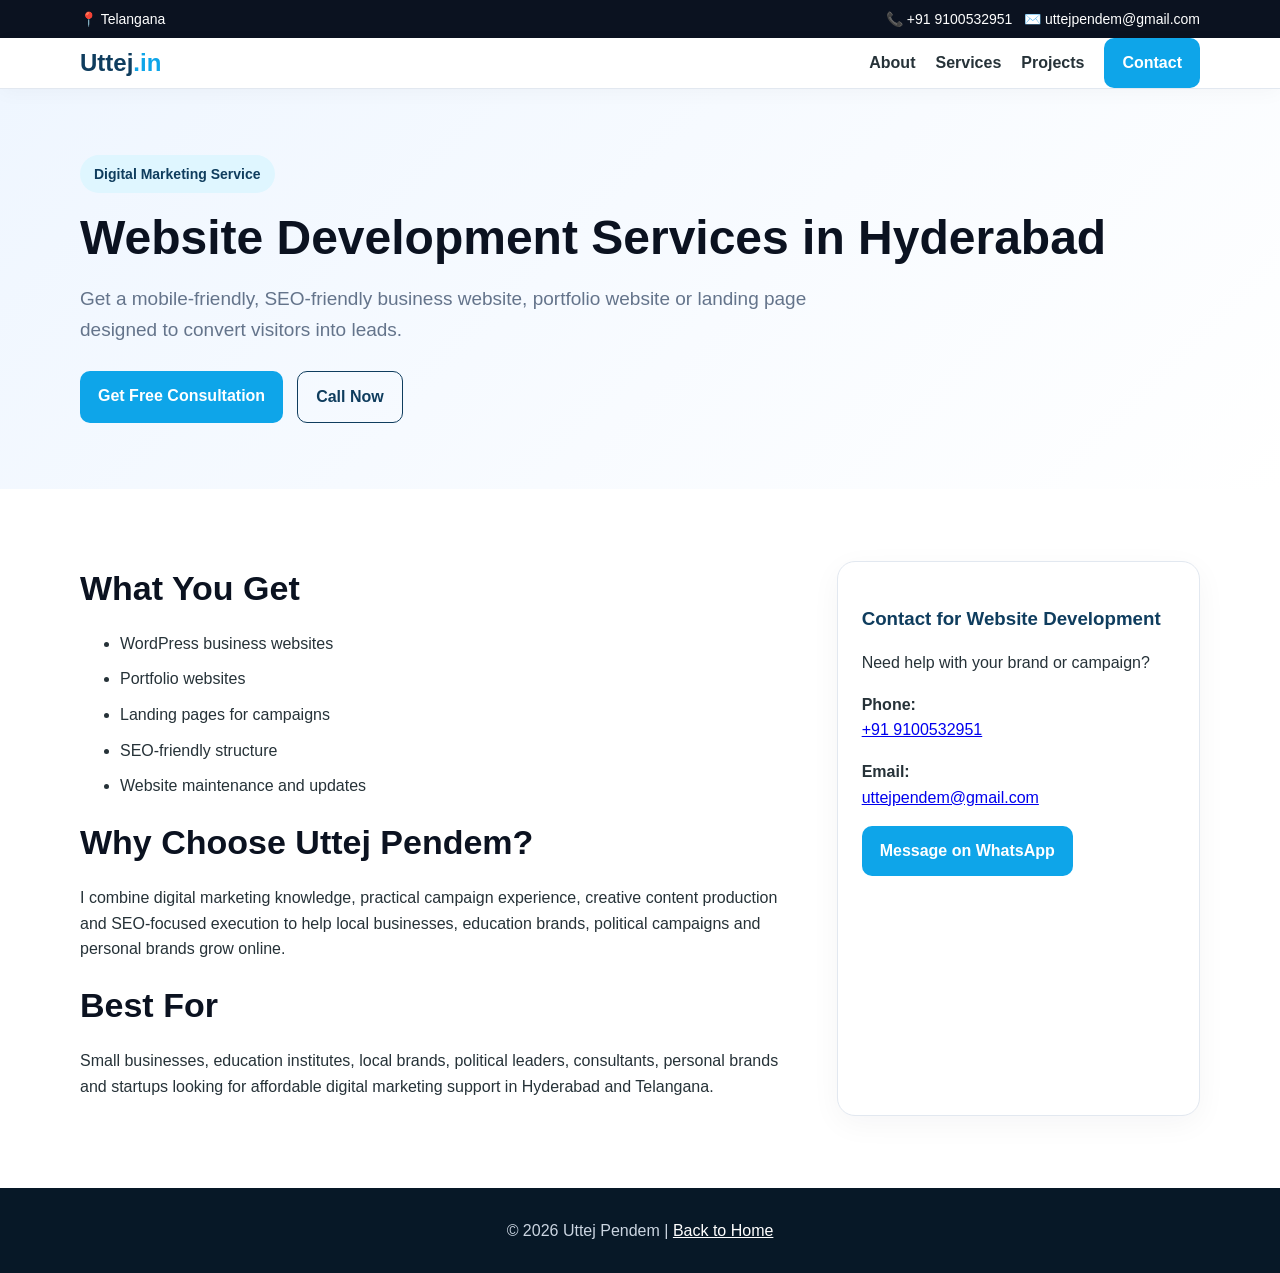
<file: services/website-development-hyderabad.html>
<!DOCTYPE html>
<html lang="en"><head><meta charset="UTF-8"><meta name="viewport" content="width=device-width, initial-scale=1.0"><title>Website Development Services in Hyderabad | Uttej Pendem</title><meta name="description" content="Get a mobile-friendly, SEO-friendly business website, portfolio website or landing page designed to convert visitors into leads."><meta name="keywords" content="website development Hyderabad, WordPress website development, business website developer, portfolio website"><link rel="canonical" href="https://uttej.in/services/website-development-hyderabad.html"><link rel="stylesheet" href="../style.css"></head><body><div class="topbar"><div class="container"><span>📍 Telangana</span><span>📞 +91 9100532951 &nbsp; ✉️ uttejpendem@gmail.com</span></div></div><nav class="nav"><div class="container"><a class="logo" href="../index.html">Uttej<span>.in</span></a><div class="nav-links"><a href="../index.html#about">About</a><a href="../index.html#services">Services</a><a href="../index.html#projects">Projects</a><a href="../index.html#contact" class="btn">Contact</a></div></div></nav><header class="page-hero"><div class="container"><span class="badge">Digital Marketing Service</span><h1>Website Development Services in Hyderabad</h1><p class="lead">Get a mobile-friendly, SEO-friendly business website, portfolio website or landing page designed to convert visitors into leads.</p><div class="hero-actions"><a class="btn" href="../index.html#contact">Get Free Consultation</a><a class="btn alt" href="tel:+919100532951">Call Now</a></div></div></header><section><div class="container service-content"><main><h2>What You Get</h2><ul class="list"><li>WordPress business websites</li><li>Portfolio websites</li><li>Landing pages for campaigns</li><li>SEO-friendly structure</li><li>Website maintenance and updates</li></ul><h2>Why Choose Uttej Pendem?</h2><p>I combine digital marketing knowledge, practical campaign experience, creative content production and SEO-focused execution to help local businesses, education brands, political campaigns and personal brands grow online.</p><h2>Best For</h2><p>Small businesses, education institutes, local brands, political leaders, consultants, personal brands and startups looking for affordable digital marketing support in Hyderabad and Telangana.</p></main><aside class="card"><h3>Contact for Website Development</h3><p>Need help with your brand or campaign?</p><p><strong>Phone:</strong><br><a href="tel:+919100532951">+91 9100532951</a></p><p><strong>Email:</strong><br><a href="mailto:uttejpendem@gmail.com">uttejpendem@gmail.com</a></p><a class="btn" href="https://wa.me/919100532951">Message on WhatsApp</a></aside></div></section><footer class="footer"><div class="container">© 2026 Uttej Pendem | <a style="color:white" href="../index.html">Back to Home</a></div></footer></body></html>
</file>
<file: style.css>
:root{--primary:#0f3d5e;--secondary:#0ea5e9;--dark:#0b1220;--text:#263238;--muted:#64748b;--light:#f8fafc;--white:#fff;--accent:#f59e0b;--border:#e2e8f0}*{box-sizing:border-box}html{scroll-behavior:smooth}body{margin:0;font-family:Inter,Arial,sans-serif;color:var(--text);background:var(--white);line-height:1.6}.container{width:min(1120px,92%);margin:auto}.topbar{background:var(--dark);color:white;font-size:14px;padding:8px 0}.topbar .container,.nav .container{display:flex;justify-content:space-between;align-items:center;gap:16px}.nav{position:sticky;top:0;background:white;z-index:10;border-bottom:1px solid var(--border);box-shadow:0 4px 20px #00000008}.logo{font-size:24px;font-weight:800;color:var(--primary);text-decoration:none}.logo span{color:var(--secondary)}.nav-links{display:flex;gap:20px;align-items:center}.nav-links a{color:var(--text);text-decoration:none;font-weight:600}.nav-links a:hover{color:var(--secondary)}.btn{display:inline-block;background:var(--secondary);color:white!important;padding:12px 18px;border-radius:10px;text-decoration:none;font-weight:700;border:0}.btn.alt{background:transparent;color:var(--primary)!important;border:1px solid var(--primary)}.btn.dark{background:var(--primary)}.hero{padding:92px 0;background:linear-gradient(135deg,#e0f2fe,#fff 45%,#f8fafc)}.hero-grid{display:grid;grid-template-columns:1.25fr .75fr;gap:50px;align-items:center}.badge{display:inline-block;background:#dff6ff;color:var(--primary);padding:8px 14px;border-radius:999px;font-weight:700;font-size:14px}h1{font-size:48px;line-height:1.12;margin:18px 0;color:var(--dark)}h2{font-size:34px;color:var(--dark);margin:0 0 14px}h3{color:var(--primary);margin-bottom:6px}.lead{font-size:19px;color:var(--muted);max-width:760px}.hero-actions{display:flex;gap:14px;flex-wrap:wrap;margin-top:26px}.hero-card{background:white;border:1px solid var(--border);border-radius:22px;padding:26px;box-shadow:0 20px 60px #0f172a17}.stat{display:grid;grid-template-columns:64px 1fr;gap:14px;align-items:center;margin:18px 0}.stat strong{font-size:28px;color:var(--primary)}section{padding:72px 0}.section-title{text-align:center;margin-bottom:38px}.cards{display:grid;grid-template-columns:repeat(3,1fr);gap:22px}.card{background:white;border:1px solid var(--border);border-radius:18px;padding:24px;box-shadow:0 8px 30px #0f172a0b}.card:hover{transform:translateY(-4px);transition:.25s}.icon{font-size:34px}.muted{color:var(--muted)}.split{display:grid;grid-template-columns:1fr 1fr;gap:30px}.dark-section{background:var(--dark);color:white}.dark-section h2,.dark-section h3{color:white}.dark-section .card{background:#111a2e;border-color:#22304a;color:white}.skills{display:flex;gap:10px;flex-wrap:wrap}.skill{padding:9px 12px;border-radius:999px;background:#eff6ff;color:#0f3d5e;font-weight:700}.timeline{border-left:3px solid var(--secondary);padding-left:22px}.timeline-item{margin-bottom:26px}.contact-box{background:linear-gradient(135deg,var(--primary),#071827);color:white;border-radius:24px;padding:36px}.contact-box a{color:white}.footer{background:#071827;color:#cbd5e1;padding:30px 0;text-align:center}.page-hero{padding:66px 0;background:linear-gradient(135deg,#eff6ff,#fff)}.service-content{display:grid;grid-template-columns:2fr 1fr;gap:30px}.list li{margin-bottom:10px}.whatsapp{position:fixed;right:18px;bottom:18px;background:#25D366;color:white!important;padding:14px 18px;border-radius:999px;text-decoration:none;font-weight:800;box-shadow:0 10px 30px #0003}@media(max-width:850px){.hero-grid,.split,.service-content{grid-template-columns:1fr}.cards{grid-template-columns:1fr}.nav .container{align-items:flex-start}.nav-links{display:flex;overflow-x:auto;max-width:100%;padding-bottom:8px}h1{font-size:34px}.topbar .container{display:block}.hero{padding:62px 0}}
</file>
